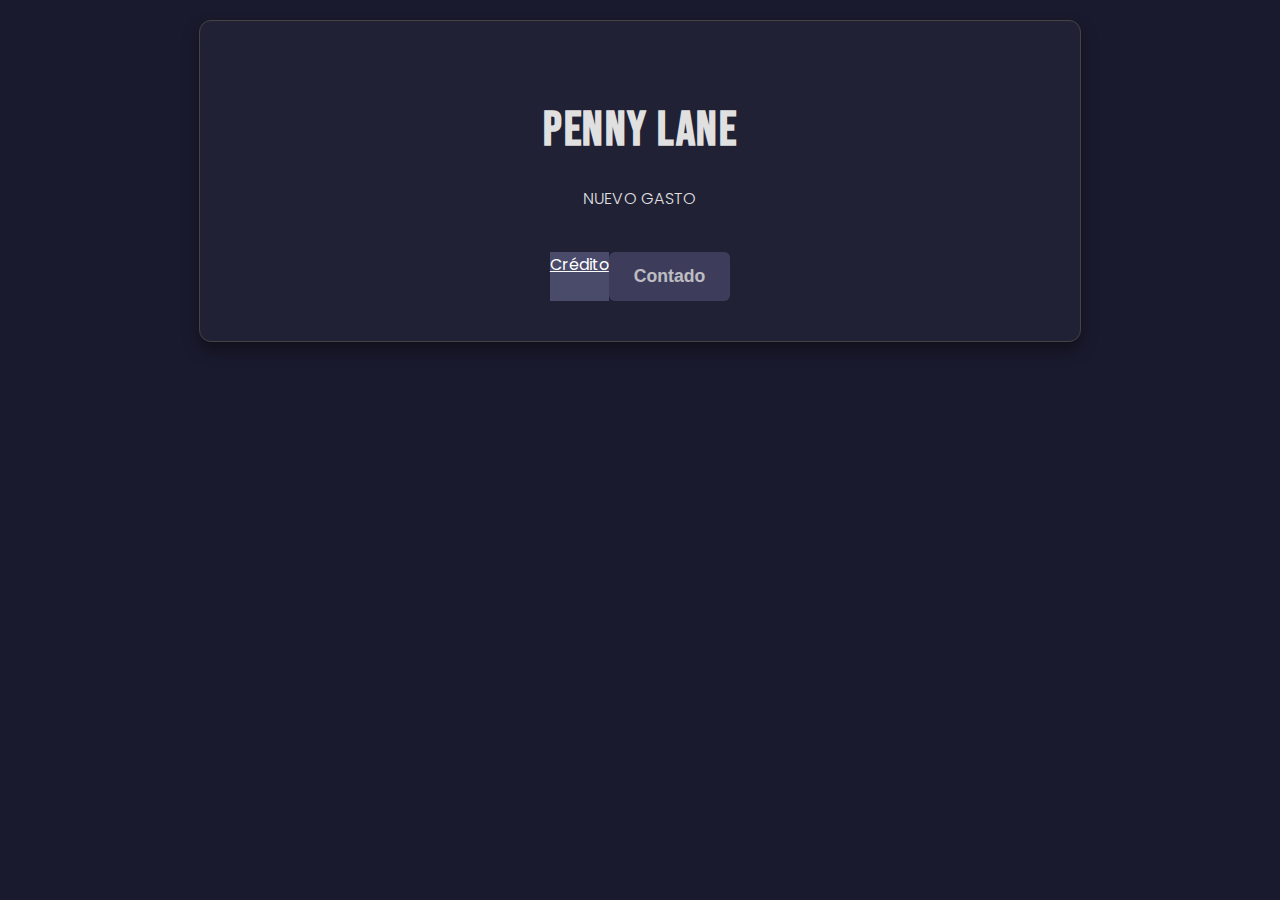
<file: index.html>
<!DOCTYPE html>
<html lang="es">
<head>
    <link rel="icon" href="favicon.ico" type="image/x-icon" />
    <meta charset="UTF-8" />
    <meta name="viewport" content="width=device-width, initial-scale=1.0"/>
    <title>Penny Lane - Inicio</title>
    <link rel="stylesheet" href="style.css" />
    </head>
<body>
    <div class="contenedor-principal">
        <h1>PENNY LANE</h1>
        
        <h3 class="subtitulo-seccion">Nuevo gasto</h3>

        <div class="botones-acciones"> 
            <a href="credito.html" class="boton-primario">Crédito</a>
            <button class="boton-primario boton-deshabilitado" disabled>Contado</button>
        </div>
    </div>

    </body>
</html>
</file>
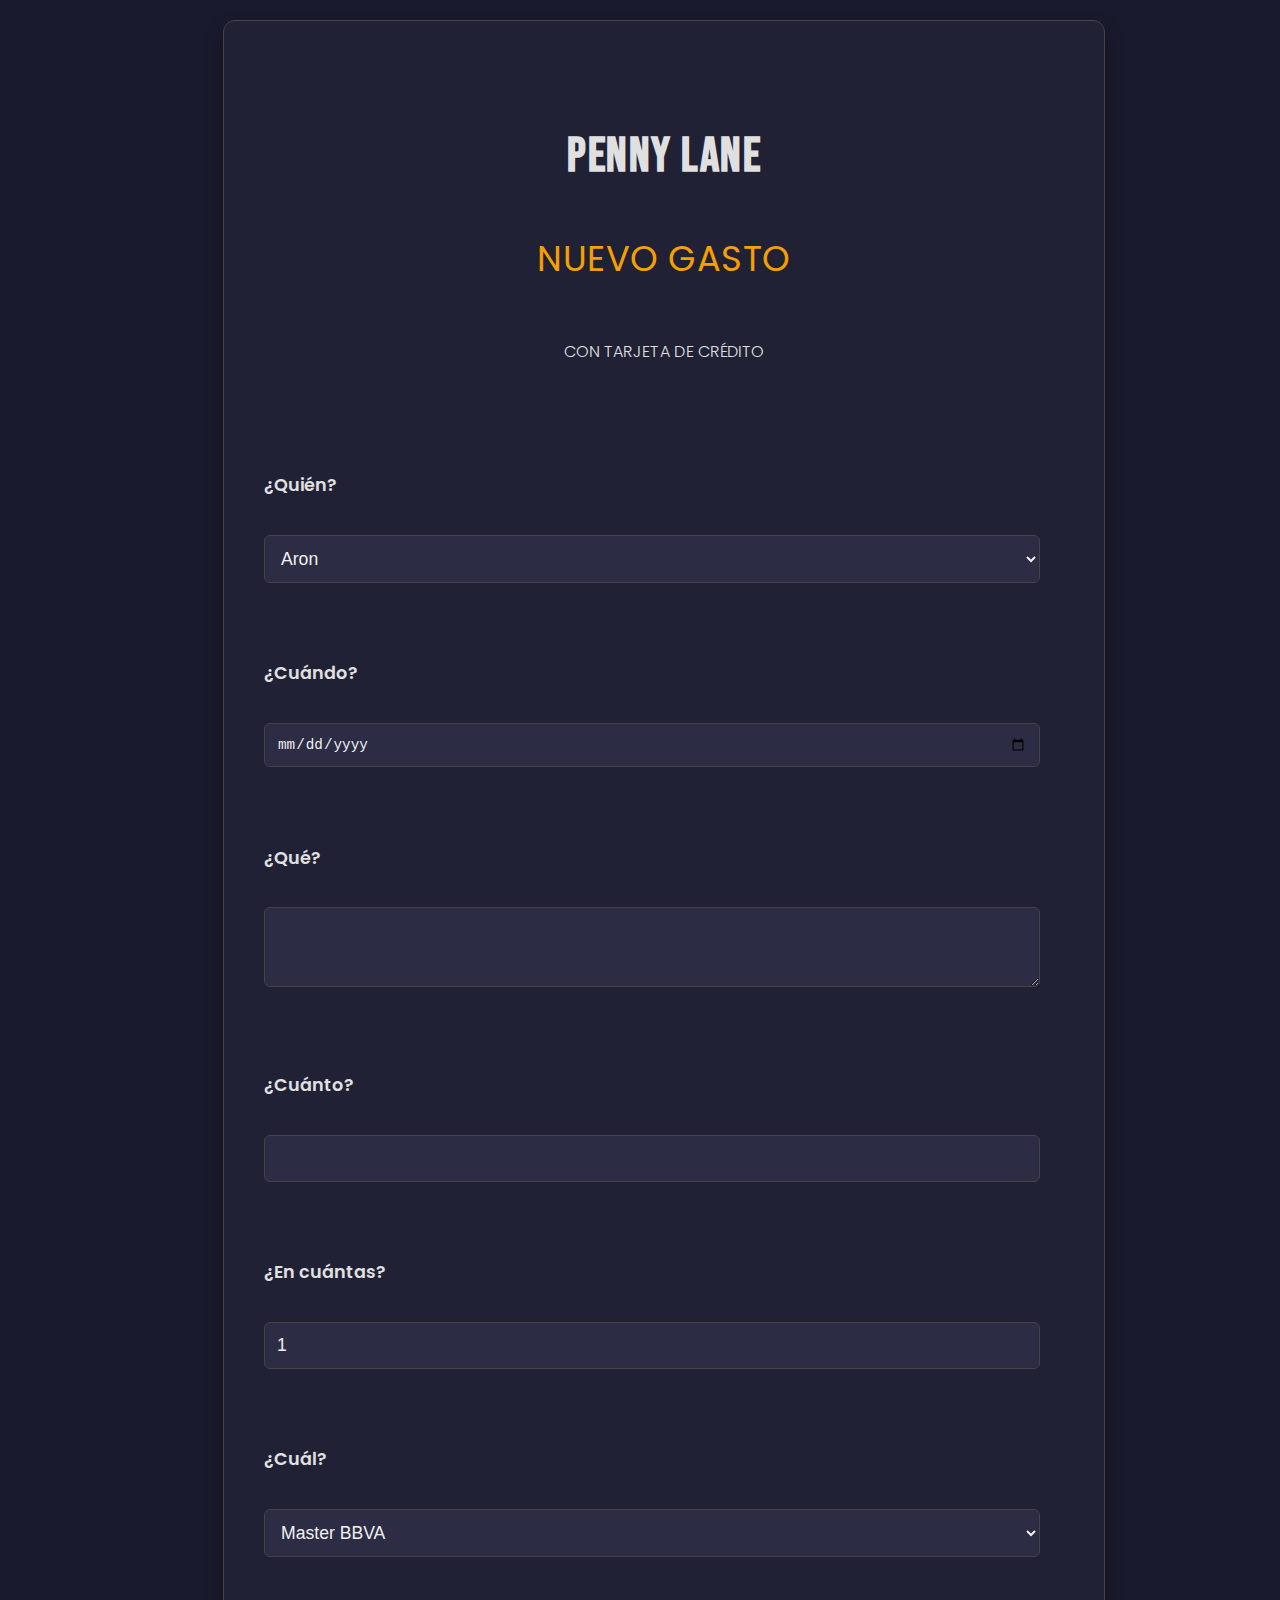
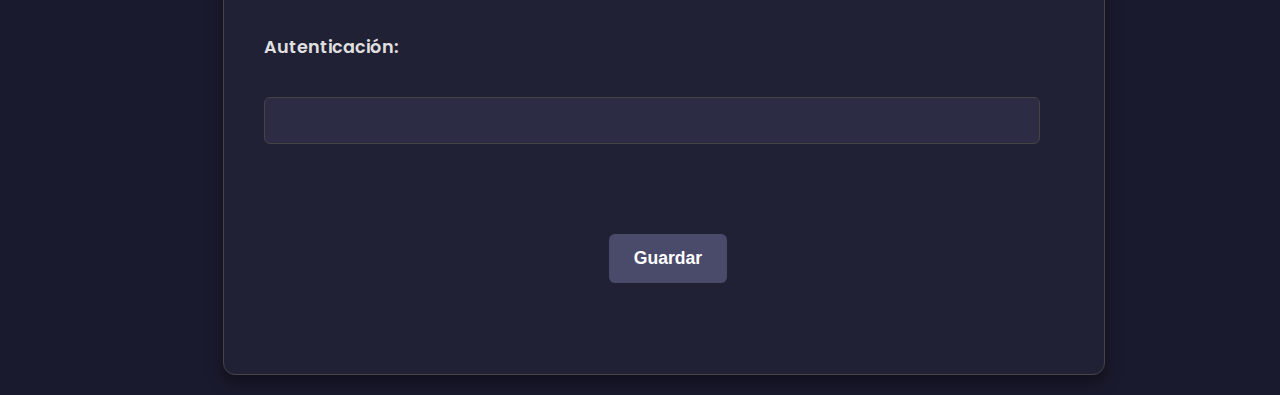
<file: credito.html>
<!DOCTYPE html>
<html lang="es">
<head>
  <link rel="icon" href="favicon.ico" type="image/x-icon" />
  <meta charset="UTF-8" />
  <meta name="viewport" content="width=device-width, initial-scale=1.0"/>
  <title>Penny Lane</title>
  <link rel="stylesheet" href="style.css" />
  <link href="https://fonts.googleapis.com/css2?family=Bebas+Neue&family=Poppins:wght@300;400;600&display=swap" rel="stylesheet" />
</head>
<body>
  <div class="contenedor-principal">
    <h1>PENNY LANE</h1>
    <h2>Nuevo gasto</h2>
    <h3 class="subtitulo-seccion">Con tarjeta de crédito</h3>
    <form id="dataForm" class="formulario-ingreso">
      <div class="campo-grupo">
        <label for="autor">¿Quién?</label>
        <select name="autor" id="autor">
          <option value="Aron">Aron</option>
          <option value="Cande">Cande</option>
          <option value="Cande">Alejandro</option>
        </select>
      </div>
      <div class="campo-grupo">
        <label for="fecha">¿Cuándo?</label>
        <input type="date" id="fecha" name="fecha" required />
      </div>
      <div class="campo-grupo">
        <label for="detalle">¿Qué?</label>
        <textarea id="detalle" name="detalle" required></textarea>
      </div>
      <div class="campo-grupo">
        <label for="precio">¿Cuánto?</label>
        <input type="number" id="precio" name="precio" step="0.01" required />
      </div>
      <div class="campo-grupo">
        <label for="cuotas">¿En cuántas?</label>
        <input type="number" name="cuotas" id="cuotas" value="1" />
      </div>
      <div class="campo-grupo">
        <label for="tarjeta">¿Cuál?</label>
        <select name="tarjeta" id="tarjeta">
          <option value="Master BBVA">Master BBVA</option>
          <option value="Visa BBVA">Visa BBVA</option>
          <option value="Master NBSF">Master NBSF</option>
          <option value="Master BdS">Master BdS</option>
          <option value="MercadoCrédito">MercadoCrédito</option>
        </select>
      </div>
      <div class="campo-grupo">
        <label for="clave">Autenticación:</label>
        <input name="clave" id="clave" type="password" required />
      </div>
       <div class="botones-acciones">
        <button type="submit" class="boton-primario">Guardar</button>
      </div>
    </form>
  </div>
  <div id="toast" class="toast"></div>
<script src="script.js"></script>
</body>
</html>
</file>
<file: style.css>
@import url('https://fonts.googleapis.com/css2?family=Bebas+Neue&family=Poppins:wght@300;400;600&display=swap');

:root {
  --color-fondo-oscuro: #1a1a2e;
  --color-fondo-contenedor: #212136;
  --color-texto-claro: #e0e0e0;
  --color-texto-acentuado: #f59f00;
  --color-borde: #444;
  --color-sombra: rgba(0, 0, 0, 0.4);
  --color-input-fondo: #2c2c44;
  --color-input-borde-foco: #f59f00;
  --color-input-texto: #f0f0f0;
  --color-boton-primario: #4a4a6b;
  --color-boton-primario-hover: #e08e00;
  --color-boton-secundario: #4a4a6b;
  --color-boton-secundario-hover: #3a3a5a;
  --color-tabla-borde: #333;
  --color-tabla-header-fondo: #f59f00;
  --color-tabla-header-texto: #ffffff;
  --color-tabla-celda-fondo-par: #282840;
  --color-tabla-celda-fondo-impar: #212136;
  --color-tabla-celda-hover: #3a3a5a;
}
/* style.css */

/* ... tus estilos existentes ... */

.boton-deshabilitado {
    background-color: #cccccc; /* Un gris claro */
    color: #666666; /* Texto gris más oscuro */
    cursor: not-allowed; /* Cambia el cursor para indicar que no es clickeable */
    opacity: 0.7; /* Lo hace un poco transparente */
    /* Puedes añadir o ajustar propiedades según tu diseño */
}

/* Opcional: para que no cambie al pasar el mouse por encima si ya es deshabilitado */
.boton-deshabilitado:hover {
    background-color: #cccccc; /* Mantiene el color gris */
    box-shadow: none; /* Elimina la sombra si tus botones tienen alguna */
}

body {
  font-family: 'Poppins', sans-serif;
  background-color: var(--color-fondo-oscuro);
  color: var(--color-texto-claro);
  margin: 0;
  display: flex;
  justify-content: center;
  align-items: flex-start;
  min-height: 100vh;
  padding: 20px;
  box-sizing: border-box;
  line-height: 1.6;
}

.contenedor-principal {
  background-color: var(--color-fondo-contenedor);
  padding: 40px;
  border-radius: 12px;
  box-shadow: 0 8px 16px var(--color-sombra);
  width: 100%;
  max-width: 800px;
  border: 1px solid var(--color-borde);
}

h1 {
  font-family: 'Bebas Neue', sans-serif;
  color: var(--color-texto-claro);
  margin-bottom: 10px;
  font-size: 3em;
  letter-spacing: 1.5px;
  text-align: center;
}

h2 {
  color: var(--color-texto-acentuado);
  margin-bottom: 10px;
  margin-top: 0px;
  font-size: 2.2em;
  font-weight: 400;
  text-transform: uppercase;
  letter-spacing: 0.5px;
  text-align: center;
}

h3 {
  color: var(--color-texto-claro);
  margin-bottom: 30px;
  font-size: 1em;
  font-weight: 300;
  text-align: center;
  text-transform: uppercase;
  letter-spacing: 0.3px;
}

.formulario-ingreso {
  text-align: left;
}

.campo-grupo {
  margin-bottom: 25px;
}

label {
  display: block;
  margin-bottom: 10px;
  color: var(--color-texto-claro);
  font-weight: 600;
  font-size: 1.1em;
}

input,
textarea,
select {
  width: calc(100% - 24px);
  padding: 12px;
  border: 1px solid var(--color-borde);
  border-radius: 6px;
  box-sizing: border-box;
  font-size: 1.1em;
  color: var(--color-input-texto);
  background-color: var(--color-input-fondo);
  transition: border-color 0.3s ease, box-shadow 0.3s ease;
  cursor: text;
}

textarea {
  resize: vertical;
  min-height: 80px;
}

input:focus,
select:focus,
textarea:focus {
  border-color: var(--color-input-borde-foco);
  outline: none;
  box-shadow: 0 0 8px rgba(245, 159, 0, 0.5);
}

::placeholder {
  color: #aaa;
  opacity: 0.7;
}

.botones-acciones {
  margin-top: 40px;
  display: flex;
  justify-content: center;
}

button {
  padding: 14px 25px;
  border: none;
  border-radius: 6px;
  font-size: 1.1em;
  font-weight: 600;
  cursor: pointer;
  transition: background-color 0.3s ease, transform 0.2s ease;
  max-width: 200px;
  box-sizing: border-box;
}

.boton-primario {
  background-color: var(--color-boton-primario);
  color: white;
}

.boton-primario:hover {
  background-color: var(--color-boton-primario-hover);
  transform: translateY(-2px);
}

.boton-primario:active {
  transform: translateY(0);
}

button:focus {
  outline: none;
  box-shadow: 0 0 0 2px var(--color-input-borde-foco);
}
.toast {
  visibility: hidden;
  min-width: 250px;
  background-color: #333;
  color: #fff;
  text-align: center;
  border-radius: 6px;
  padding: 14px;
  position: fixed;
  z-index: 1000;
  left: 50%;
  bottom: 30px;
  transform: translateX(-50%);
  font-size: 1em;
  opacity: 0;
  transition: opacity 0.4s ease, visibility 0.4s ease;
  pointer-events: none;
}
.toast.show {
  visibility: visible;
  opacity: 0.9;
  pointer-events: auto;
}


/* Tablas */
.tabla-datos {
  width: 100%;
  border-collapse: collapse;
  margin-top: 40px;
  box-shadow: 0 4px 8px var(--color-sombra);
  border-radius: 8px;
  overflow: hidden;
}

.tabla-datos th,
.tabla-datos td {
  padding: 15px;
  text-align: left;
  border-bottom: 1px solid var(--color-tabla-borde);
  color: var(--color-texto-claro);
}

.tabla-datos th {
  background-color: var(--color-tabla-header-fondo);
  color: var(--color-tabla-header-texto);
  font-weight: 700;
  text-transform: uppercase;
  font-size: 0.95em;
  letter-spacing: 0.5px;
}

.tabla-datos tbody tr:nth-child(even) {
  background-color: var(--color-tabla-celda-fondo-par);
}

.tabla-datos tbody tr:nth-child(odd) {
  background-color: var(--color-tabla-celda-fondo-impar);
}

.tabla-datos tbody tr:hover {
  background-color: var(--color-tabla-celda-hover);
  cursor: pointer;
  transition: background-color 0.3s ease;
}

.tabla-datos tbody tr:last-child td {
  border-bottom: none;
}

/* Responsivo */
@media (max-width: 480px) {
  .contenedor-principal {
    padding: 20px;
  }

  input,
  textarea,
  select {
    width: 100%;
  }

  button {
    width: 100%;
  }

.campo-clave {
  position: relative;
  width: 100%;

}

.campo-clave input {
  width: 100%;
  padding-right: 40px; /* deja espacio para el ícono */
  box-sizing: border-box; /* para que el padding no rompa el ancho */
}

.toggle-clave {
  position: absolute;
  top: 50%;
  right: 12px;
  transform: translateY(-50%);
  cursor: pointer;
  font-size: 1.2em;
  color: var(--color-texto-claro);
  user-select: none;
  z-index: 10;

}

}
</file>
